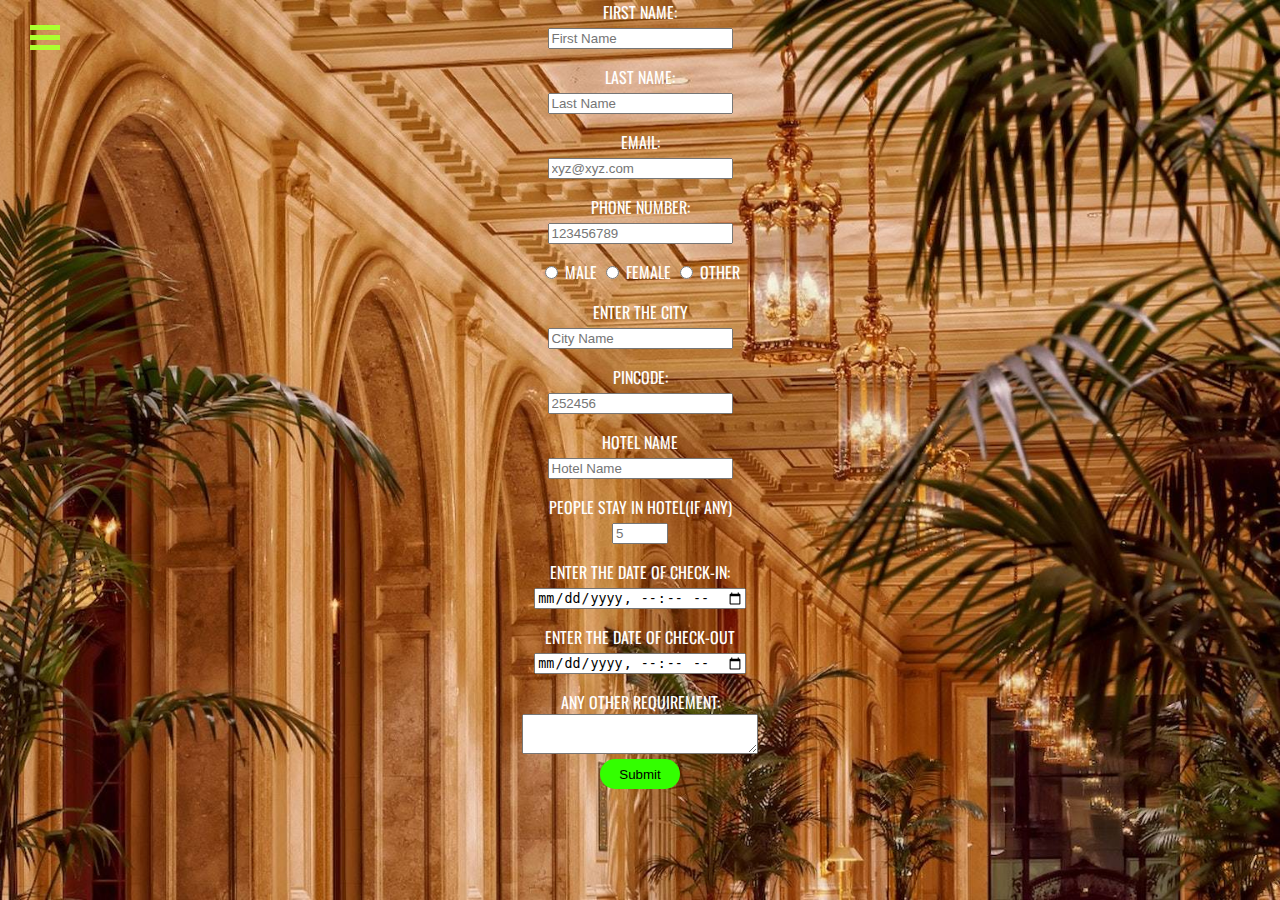
<file: Air-BnB/html/DB.html>
<!DOCTYPE html>
<html lang="en">
<head>
    <meta charset="UTF-8">
    <meta name="viewport" content="width=device-width, initial-scale=1.0">
    <title>Direct Booking</title>
    <link rel="stylesheet" type="text/css" href="../css/DB.css">
    <link href="https://fonts.googleapis.com/css2?family=Oswald:wght@700&display=swap" rel="stylesheet">
</head>
<body>

  <div id="sidebar" onclick="togglemenu()">
       <div class="toggle-btn">
           <span></span>
           <span></span>
           <span></span>
       </div>
       <ul id="lst">
        <li id="home"><a href="../index.html">Home</a></li>
        <li><a href="./DB.html">Direct Booking</a></li>
        <li><a href="./Tophotel.html">Hotels</a></li>
        <li><a href="./team.html">Team</a></li>
        <li><a href="./contact.html">Contact</a></li>
        <li><a href="./Rate.html">Rate</a></li>
    </ul>   
  </div>

  <div class="DirectB">
     <form action="DB2.html" class="DB" id="contactform" > 
         <label for="first">First Name:</label><br>
         <input type="name" name="First" placeholder="First Name" id="inputfirst" required >
         <p></p>
         <p></p>
         <label for="Last">Last Name:</label><br>
         <input type="name" name="Last" placeholder="Last Name" id="inputlast" required>
         <p></p>
         <p></p>
         <label for="mail">Email:</label><br>
         <input type="email" id="h" name="mail" placeholder="xyz@xyz.com" id="inputmail" required>
         <p></p>
         <label for="phone">Phone number:</label><br>
         <input type="tel" id="phone" name="phone" placeholder="123456789" pattern="[0-9]{10}" required>
         <p></p>
         <p></p>
                <input type="radio" id="male" name="gender" value="male" required>
                <label for="male">Male</label>
                <input type="radio" id="female" name="gender" value="female" required>
                <label for="female">Female</label>
                <input type="radio" id="other" name="gender" value="other" required>
                <label for="other">Other</label>
          <p></p>
          <p></p>
          <label for="CN">Enter the City</label><br>
          <input type="text" name="CN" placeholder="City Name" required>
          <p></p>
          <p></p>
          <label for="pincode">Pincode:</label><br>
          <input type="tel" name="pincode" placeholder="252456" pattern="[0-9]{6}" required>
          <p></p>
          <p></p>
         <label for="HN">Hotel Name</label><br>
         <input type="name" name="HN" placeholder="Hotel Name" required>
         <p></p>
         <p></p>
         <label for="PN">People Stay in Hotel(if any)</label><br>
         <input type="number" name="PN" min="1"  max = "50" pattern = "[0-9]{2}" placeholder="5" required>
         <p></p>
         <p></p>
         <label for="datemax">Enter the date of check-in:</label><br>
         <input type="datetime-local" id="datemax" name="datemax"><br>
         <p></p>
         <label for="datemin">Enter the date of check-out</label><br>
         <input type="datetime-local" id="datemin" name="datemin">
         <p></p>
         <p></p>
         <label for="ANR">Any Other Requirement:</label><br>
         <textarea name="ANR" cols="10" rows="2" class="ta"></textarea> <br>
         <label for="btn"></label>
         <input type="submit" value="Submit" name="btn" id="B" class="submited">
     </form>

  </div>   
</body>

 <script src="../js/form.js"></script>
 <script src="../js/sidebar.js" ></script>
</html>
</file>
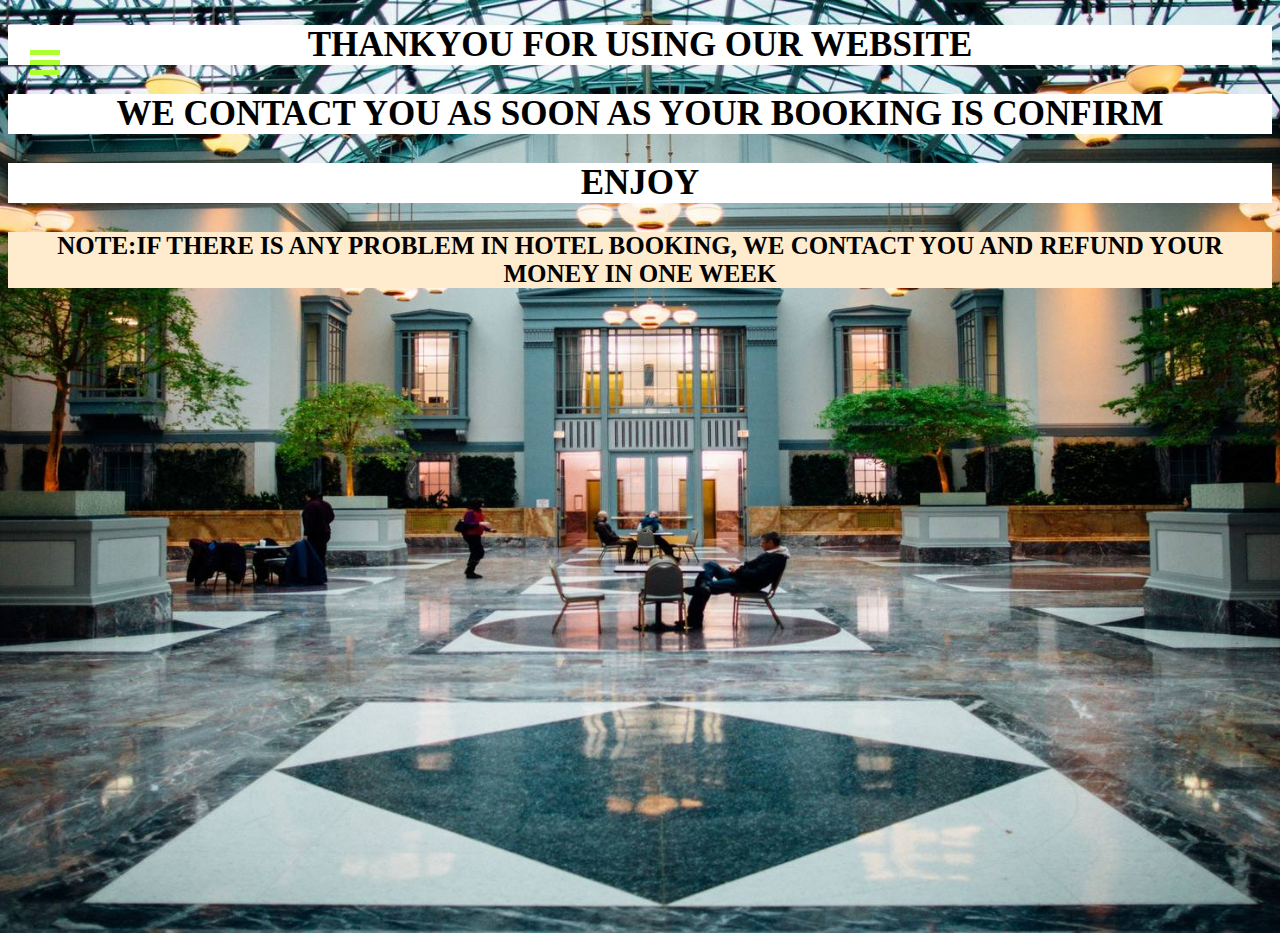
<file: Air-BnB/html/DB2.html>
<!DOCTYPE html>
<html lang="en">
<head>
    <meta charset="UTF-8">
    <meta name="viewport" content="width=device-width, initial-scale=1.0">
    <title>Booking Confirmation</title>
    <link rel="stylesheet" href="../css/DB2.css">
</head>
<body>
    
    <div id="sidebar" onclick="togglemenu()">
        <div class="toggle-btn">
            <span></span>
            <span></span>
            <span></span>
        </div>
        <ul id="lst">
         <li id="home"><a href="../index.html">Home</a></li>
         <li><a href="./DB.html">Direct Booking</a></li>
         <li><a href="./Tophotel.html">Hotels</a></li>
         <li><a href="./team.html">Team</a></li>
         <li><a href="./contact.html">Contact</a></li>
         <li><a href="./Rate.html">Rate</a></li>
     </ul>   
   </div>

    <p></p>
    <p></p>
    <h1>Thankyou For Using Our Website</h1>
    <h2>We contact you as soon as your booking is confirm</h2>
    <h2>Enjoy</h2>
    <p>
        
        <strong>
        <span><strong>Note:</strong></span>If there is any problem in hotel booking, we contact you and refund your money in 
        one week

    </strong>
       
    </p>
</body>
<script src="../js/sidebar.js" ></script>
</html>
</file>
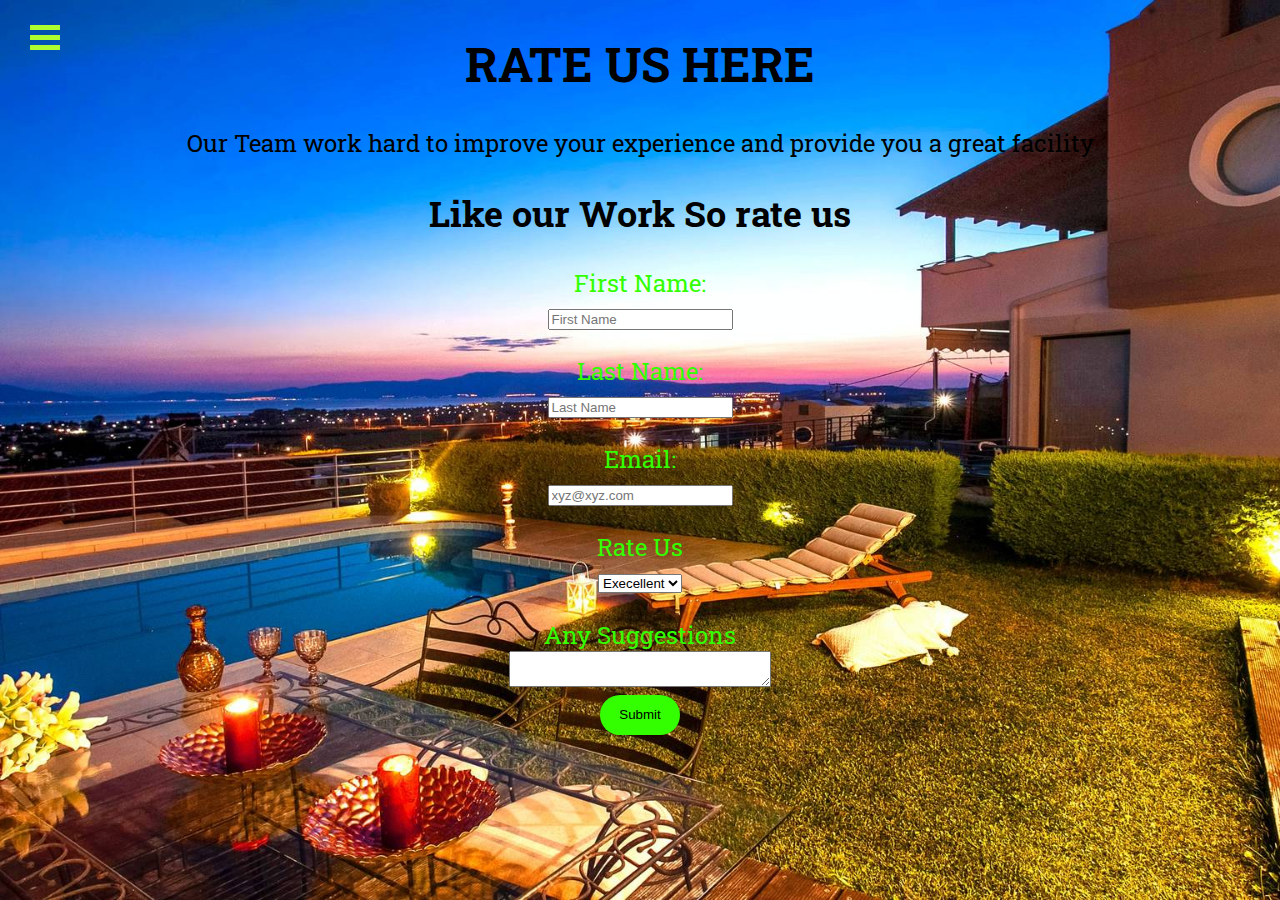
<file: Air-BnB/html/Rate.html>
<!DOCTYPE html>
<html lang="en">
<head>
    <meta charset="UTF-8">
    <meta name="viewport" content="width=device-width, initial-scale=1.0">
    <title>Rate Us Here</title>
    <link rel="stylesheet" type="text/css" href="../css/Rate.css">
    <link href="https://fonts.googleapis.com/css2?family=Roboto+Slab:wght@900&display=swap" rel="stylesheet">
</head>
<body>

    <div id="sidebar" onclick="togglemenu()">
        <div class="toggle-btn">
            <span></span>
            <span></span>
            <span></span>
        </div>
        <ul id="lst">
         <li id="home"><a href="../index.html">Home</a></li>
         <li><a href="./DB.html">Direct Booking</a></li>
         <li><a href="./Tophotel.html">Hotels</a></li>
         <li><a href="./team.html">Team</a></li>
         <li><a href="./contact.html">Contact</a></li>
         <li><a href="./Rate.html">Rate</a></li>
     </ul>   
   </div>

<div class="rate">
    <div class="top"> 
        <h1>RATE US HERE</h1>
         <p>
             Our Team work hard to improve your experience and provide you a great facility <br>

         </p>

         <h2>
             Like our Work So rate us
         </h2>
        
    </div>
    <div class="review">
         
          <form action="Rate2.html">
            <label for="first">First Name:</label><br>
            <input type="name" name="First" placeholder="First Name" required >
            <p></p>
            <p></p>
            <label for="Last">Last Name:</label><br>
            <input type="name" name="Last" placeholder="Last Name" required>
            <p></p>
            <p></p>
            <label for="mail">Email:</label><br>
            <input type="email" id="h" name="mail" placeholder="xyz@xyz.com" required><br>
            <p></p>
             <label for="rate">  Rate Us</label><br>
             <select name="rate" required>
                 <option value="5">Execellent</option>
                 <option value="4">Great</option>
                 <option value="3">Good</option>
                 <option value="2">Average</option>
                 <option value="1">Bad</option>
                 <option value="0">Very Bad</option>
             </select><br>
             <p></p>
             <p></p>
             <label for="suges">Any Suggestions</label><br>
             <textarea name="suges" cols="30" rows="2"></textarea><br>
             <input type="submit" value="Submit" id="a">
          </form> 


    </div>


  </div>
</body>
   
  <script src="../js/sidebar.js" ></script>
</html>
</file>
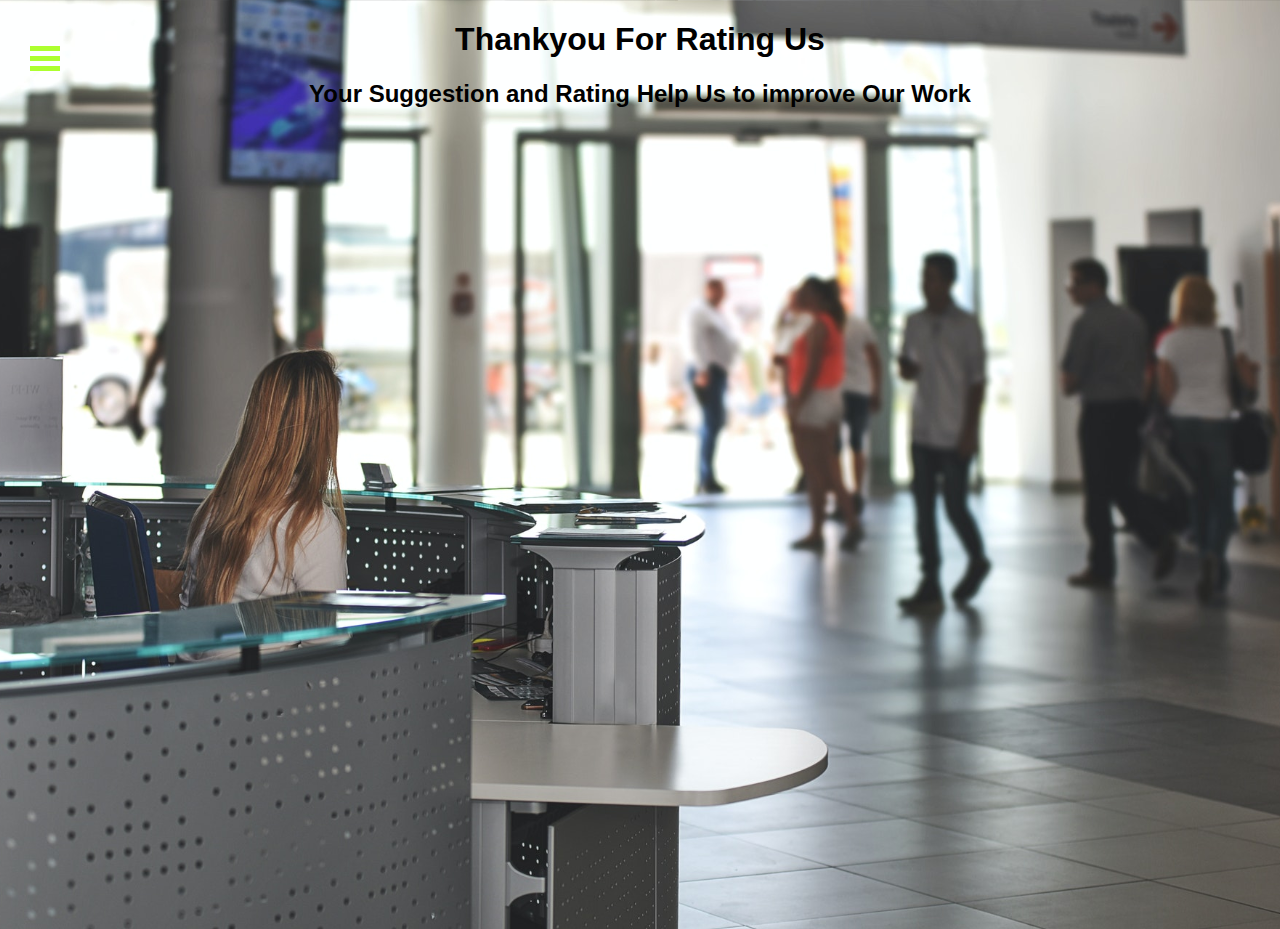
<file: Air-BnB/html/Rate2.html>
<!DOCTYPE html>
<html lang="en">
<head>
    <meta charset="UTF-8">
    <meta name="viewport" content="width=device-width, initial-scale=1.0">
    <title>Thankyou For Rate Us</title>
    <link rel="stylesheet" type="text/css" href="../css/Rate2.css">
</head>
<body>
    
     <div id="sidebar" onclick="togglemenu()">
       <div class="toggle-btn">
           <span></span>
           <span></span>
           <span></span>
       </div>
       <ul id="lst">
        <li id="home"><a href="../index.html">Home</a></li>
        <li><a href="./DB.html">Direct Booking</a></li>
        <li><a href="./Tophotel.html">Hotels</a></li>
        <li><a href="./team.html">Team</a></li>
        <li><a href="./contact.html">Contact</a></li>
        <li><a href="./Rate.html">Rate</a></li>
    </ul>   
  </div>
     
     <h1>Thankyou For Rating Us</h1>
     <p></p>
     <h2>Your Suggestion and Rating Help Us to improve Our Work</h2>
</body>

<script src="../js/sidebar.js" ></script>
</html>
</file>
<file: Air-BnB/css/DB.css>
body{

    margin: 0px;
    padding: 0px;
    background-image: url("../images/DB.jpg");
    background-position: center center;
    background-size: cover;
    height: 100vh;
    position: relative;
    z-index: 1;
}

.DB{
    color: #ffffff;
    text-transform: uppercase;
    text-decoration: solid;
    font-family: 'Oswald', sans-serif;
}

.ta{
    margin: 0px ;
    width: 230px ;
    height: 34px;
}

#B {

    background-color: #33FF00;
     height: 30px;
     width: 80px;
     border-radius: 25px;
     border: 0px;
}

.DirectB{

    display: flex;
    align-items: center;
    flex-direction: column;
    text-align: center;
}

@media(min-width: 200px) and (max-width: 600px)
{

    body{

        width: 100%;
        height: 100%;
    }
}

@media(min-width: 400px) and (max-width: 1024px)

{

    body{

        width: 100%;
        height: 100%;

    }

    .DirectB{

        font-size: 30px;
    }
}

#sidebar{

    
    position: fixed;
    width: 200px;
    height: 100%;
    left: -200px;
    background-color: black;
}

#sidebar span{

    background-color: greenyellow;
}


#sidebar li{

    margin: 0;
    padding: 0;
    list-style: none;
    text-align: left;
    color: white;
    font-size: 15px;
    padding: 15px 9px;
       

}

#sidebar a{

    color: greenyellow;
    text-decoration: none;
}

#sidebar li:hover{

    background-color: transparent;
    font-size: 20px;
}

.toggle-btn{

    position: absolute;
    left: 230px;
    top: 20px;

}

.toggle-btn span{

    display: block;
    background-color: black;
    width: 30px;
    height: 5px;
    margin: 5px 0px ; 
}

#sidebar.active{

    left: 0;
}
</file>
<file: Air-BnB/css/DB2.css>
body{

    background-image: url("../images/Confirm.jpg");
    background-position: center center;
    background-size: cover;
    height: 100vh;
    position: relative;
    z-index: 1;
}

h1{

    text-transform: uppercase;
    text-align: center;
    font-size: 35px;
    background-color: white;
}

h2{

    text-transform: uppercase;
    text-align: center;
    font-size: 35px;
    background-color: white;

}

p{

    text-transform: uppercase;
    text-align: center;
    font-size: 25px;
    background-color: blanchedalmond;
}

#sidebar{

    
    position: fixed;
    width: 200px;
    height: 100%;
    left: -200px;
    background-color: black;
}

#sidebar span{

    background-color: greenyellow;
}


#sidebar li{

    margin: 0;
    padding: 0;
    list-style: none;
    text-align: left;
    color: white;
    font-size: 15px;
    padding: 15px 9px;
       

}

#sidebar a{

    color: greenyellow;
    text-decoration: none;
}

#sidebar li:hover{

    background-color: transparent;
    font-size: 20px;
}

.toggle-btn{

    position: absolute;
    left: 230px;
    top: 20px;

}

.toggle-btn span{

    display: block;
    background-color: black;
    width: 30px;
    height: 5px;
    margin: 5px 0px ; 
}

#sidebar.active{

    left: 0;
}
</file>
<file: Air-BnB/css/Rate.css>
body{

    margin: 0px;
    padding: 0px;
    background-image: url("../images/rate2.jpg");
    background-position: center center;
    background-size: cover;
    height: 100vh;
    position: relative;
    z-index: 1;
}


.rate{

   display: flex;
   flex-direction: column;
   align-content: center;
   text-align: center;
   font-size: 24px;
   font-family: 'Roboto Slab', serif;
}

.top

 {
    font-family: 'Roboto Slab', serif;
 }


 .review{


    font-size: 24px;

    font-family: 'Roboto Slab', serif;
    
    font-weight: 1500;
     
    color: #33FF00 ;
 }

 #a {

    background-color: #33FF00;
    height: 40px;
    width: 80px;
    border-radius: 25px;
    border: 0px;
 } 

 @media(min-width:200px) and (max-width: 400px) {

   body{

        width: 100%;
        height: 100%;
   }

   .top{

       font-size: 15px;
   }

   .review{

      font-size: 35px;
   }

 }

 @media(min-width:401px) and (max-width: 1024px){

   body{

      width: 100%;
      height: 100%;
   }

   .top{

      font-size: xx-large;
   }

   .review{

      font-size: 60px;
   }


   .review input{

      font-size: 20px;
   }


   .review select{

      font-size: 20px;
   }

 }

 #sidebar{

    
   position: fixed;
   width: 200px;
   height: 100%;
   left: -200px;
   background-color: black;
}

#sidebar span{

   background-color: greenyellow;
}


#sidebar li{

   margin: 0;
   padding: 0;
   list-style: none;
   text-align: left;
   color: white;
   font-size: 15px;
   padding: 15px 9px;
      

}

#sidebar a{

   color: greenyellow;
   text-decoration: none;
}

#sidebar li:hover{

   background-color: transparent;
   font-size: 20px;
}

.toggle-btn{

   position: absolute;
   left: 230px;
   top: 20px;

}

.toggle-btn span{

   display: block;
   background-color: black;
   width: 30px;
   height: 5px;
   margin: 5px 0px ; 
}

#sidebar.active{

   left: 0;
}
</file>
<file: Air-BnB/css/Rate2.css>
body{

   font-family: 'Sansita', sans-serif;
   background-image: url("../images/Rating.jpg");
   background-position: center center;
   background-size: cover;
   height: 100vh;
   position: relative;
   z-index: 1;
   color: black;
   text-align: center;

}

#sidebar{

    
   position: fixed;
   width: 200px;
   height: 100%;
   left: -200px;
   background-color: black;
}

#sidebar span{

   background-color: greenyellow;
}


#sidebar li{

   margin: 0;
   padding: 0;
   list-style: none;
   text-align: left;
   color: white;
   font-size: 15px;
   padding: 15px 9px;
      

}

#sidebar a{

   color: greenyellow;
   text-decoration: none;
}

#sidebar li:hover{

   background-color: transparent;
   font-size: 20px;
}

.toggle-btn{

   position: absolute;
   left: 230px;
   top: 20px;

}

.toggle-btn span{

   display: block;
   background-color: black;
   width: 30px;
   height: 5px;
   margin: 5px 0px ; 
}

#sidebar.active{

   left: 0;
}
</file>
